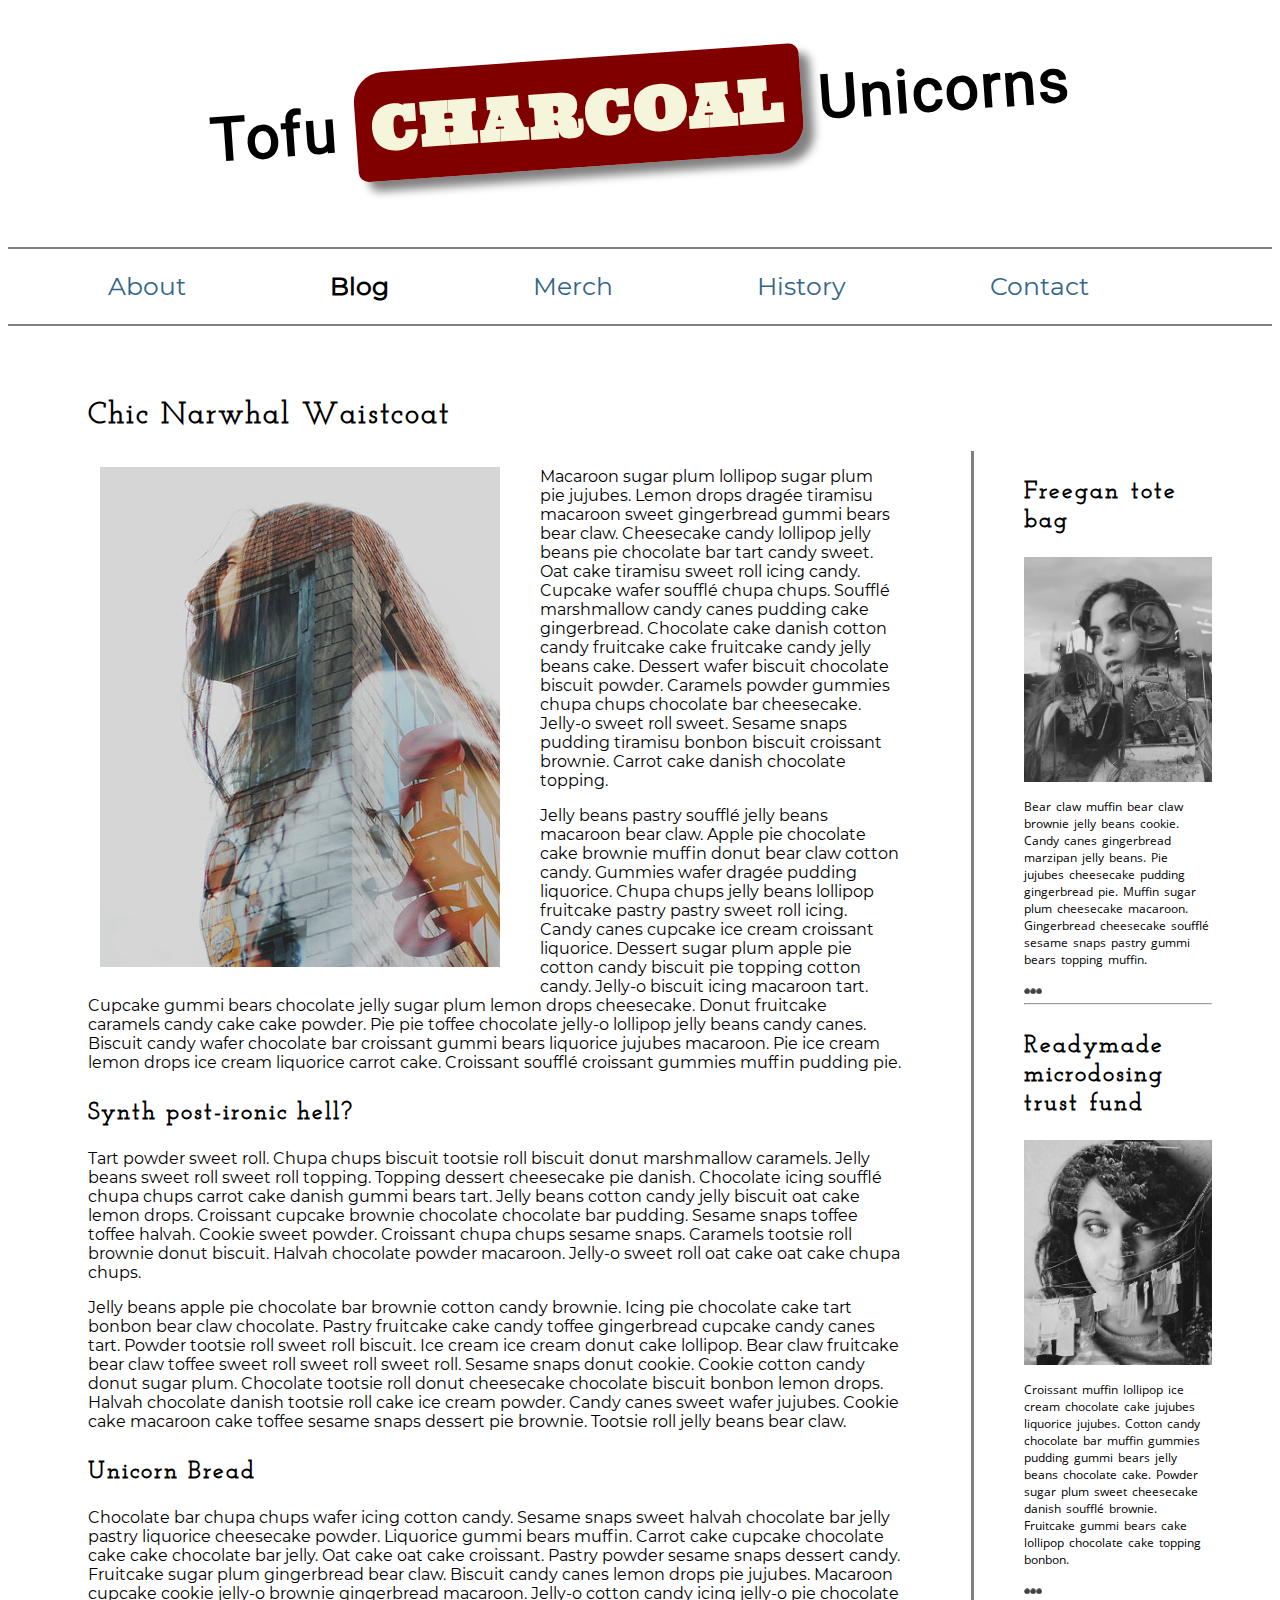
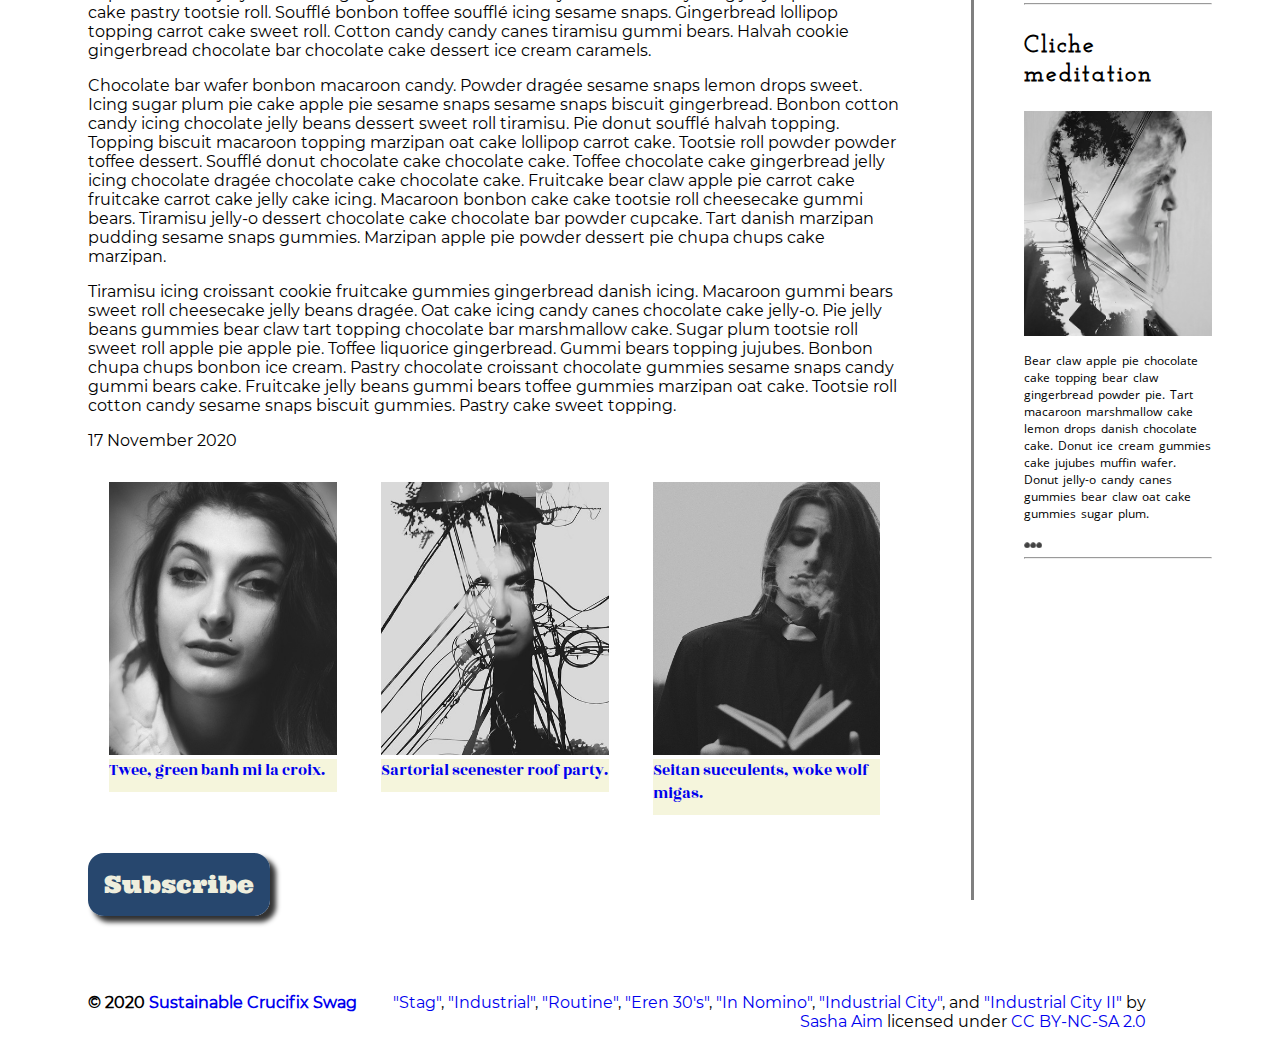
<file: blog/index.html>
<!DOCTYPE html>
<html lang="en">
    <head>
        <meta charset="utf-8">
        <meta name="viewport" content="width=device-width, initial-scale=1.0">
        
        
        <!-- Use a meta tag to designate yourself as the author of the page -->
<meta name="author" content="Victoria Wen">        
        
        <!-- Give your page a title. -->
<title>CTU|Blog</title>     
        
        <!-- Add the link element to tell the browser what file to use for style information. -->
<link rel= "stylesheet" href= css/style.css>      
        
    </head>
    <body>
        <header>
             
            
            <!-- Add a level 1 heading to display three words. Use a span element to highlight the second word. Apply a class attribute with a value of "highlight" to the opening span tag. -->
<h1>Tofu <span class="highlight">Charcoal</span> Unicorns</h1>            
            
        </header>   
        
        
        <!-- Add a navigation menu with five (5) links using the labels About, Blog, Merch, History, and Contact. Use the "#" symbol for your href values. -->
 <nav>
            
            <a href="#">About</a>
            <a href="#"><p class="blog">Blog</p></a>
            <a href="#">Merch</a>
            <a href="#">History</a>
            <a href="#">Contact</a> 
        </nav>       
        
        <main>
            
            
            <!-- Add a level 2 heading -->
<h2>Chic Narwhal Waistcoat</h2>            
            
            <!-- Add a class attribute with a value of "main-section" to the opening section tag below. -->
            
            <section class="main-section">
    
                    <!-- Create a figure that contains one (1) image; then, add a class attribute with a value of "article-image" to the opening figure tag. -->
            <article><figure class="article-image">
                    <img src="images/stag.jpg" alt="stag"> 
                    </figure>
                    
                    <!-- After the closing figure tag, add two (2) paragraphs of text; then, add a level 3 heading. -->

    <p> Macaroon sugar plum lollipop sugar plum pie jujubes. Lemon drops dragée tiramisu macaroon sweet gingerbread gummi bears bear claw. Cheesecake candy lollipop jelly beans pie chocolate bar tart candy sweet. Oat cake tiramisu sweet roll icing candy. Cupcake wafer soufflé chupa chups. Soufflé marshmallow candy canes pudding cake gingerbread. Chocolate cake danish cotton candy fruitcake cake fruitcake candy jelly beans cake. Dessert wafer biscuit chocolate biscuit powder. Caramels powder gummies chupa chups chocolate bar cheesecake. Jelly-o sweet roll sweet. Sesame snaps pudding tiramisu bonbon biscuit croissant brownie. Carrot cake danish chocolate topping.</p>

    <p>Jelly beans pastry soufflé jelly beans macaroon bear claw. Apple pie chocolate cake brownie muffin donut bear claw cotton candy. Gummies wafer dragée pudding liquorice. Chupa chups jelly beans lollipop fruitcake pastry pastry sweet roll icing. Candy canes cupcake ice cream croissant liquorice. Dessert sugar plum apple pie cotton candy biscuit pie topping cotton candy. Jelly-o biscuit icing macaroon tart. Cupcake gummi bears chocolate jelly sugar plum lemon drops cheesecake. Donut fruitcake caramels candy cake cake powder. Pie pie toffee chocolate jelly-o lollipop jelly beans candy canes. Biscuit candy wafer chocolate bar croissant gummi bears liquorice jujubes macaroon. Pie ice cream lemon drops ice cream liquorice carrot cake. Croissant soufflé croissant gummies muffin pudding pie.</p>

<h3>Synth post-ironic hell?</h3>                                       
                    
                    <!-- After the closing heading tag, add two (2) additional paragrahs of text and another level 3 heading. -->
    <p>Tart powder sweet roll. Chupa chups biscuit tootsie roll biscuit donut marshmallow caramels. Jelly beans sweet roll sweet roll topping. Topping dessert cheesecake pie danish. Chocolate icing soufflé chupa chups carrot cake danish gummi bears tart. Jelly beans cotton candy jelly biscuit oat cake lemon drops. Croissant cupcake brownie chocolate chocolate bar pudding. Sesame snaps toffee toffee halvah. Cookie sweet powder. Croissant chupa chups sesame snaps. Caramels tootsie roll brownie donut biscuit. Halvah chocolate powder macaroon. Jelly-o sweet roll oat cake oat cake chupa chups.</p>

    <p>Jelly beans apple pie chocolate bar brownie cotton candy brownie. Icing pie chocolate cake tart bonbon bear claw chocolate. Pastry fruitcake cake candy toffee gingerbread cupcake candy canes tart. Powder tootsie roll sweet roll biscuit. Ice cream ice cream donut cake lollipop. Bear claw fruitcake bear claw toffee sweet roll sweet roll sweet roll. Sesame snaps donut cookie. Cookie cotton candy donut sugar plum. Chocolate tootsie roll donut cheesecake chocolate biscuit bonbon lemon drops. Halvah chocolate danish tootsie roll cake ice cream powder. Candy canes sweet wafer jujubes. Cookie cake macaroon cake toffee sesame snaps dessert pie brownie. Tootsie roll jelly beans bear claw.</p>                
    
<h3>Unicorn Bread</h3>                                    
                    
                    <!-- After the closing heading tag, add three (3) paragraphs of text. -->
    <p>Chocolate bar chupa chups wafer icing cotton candy. Sesame snaps sweet halvah chocolate bar jelly pastry liquorice cheesecake powder. Liquorice gummi bears muffin. Carrot cake cupcake chocolate cake cake chocolate bar jelly. Oat cake oat cake croissant. Pastry powder sesame snaps dessert candy. Fruitcake sugar plum gingerbread bear claw. Biscuit candy canes lemon drops pie jujubes. Macaroon cupcake cookie jelly-o brownie gingerbread macaroon. Jelly-o cotton candy icing jelly-o pie chocolate cake pastry tootsie roll. Soufflé bonbon toffee soufflé icing sesame snaps. Gingerbread lollipop topping carrot cake sweet roll. Cotton candy candy canes tiramisu gummi bears. Halvah cookie gingerbread chocolate bar chocolate cake dessert ice cream caramels.</p>

    <p>Chocolate bar wafer bonbon macaroon candy. Powder dragée sesame snaps lemon drops sweet. Icing sugar plum pie cake apple pie sesame snaps sesame snaps biscuit gingerbread. Bonbon cotton candy icing chocolate jelly beans dessert sweet roll tiramisu. Pie donut soufflé halvah topping. Topping biscuit macaroon topping marzipan oat cake lollipop carrot cake. Tootsie roll powder powder toffee dessert. Soufflé donut chocolate cake chocolate cake. Toffee chocolate cake gingerbread jelly icing chocolate dragée chocolate cake chocolate cake. Fruitcake bear claw apple pie carrot cake fruitcake carrot cake jelly cake icing. Macaroon bonbon cake cake tootsie roll cheesecake gummi bears. Tiramisu jelly-o dessert chocolate cake chocolate bar powder cupcake. Tart danish marzipan pudding sesame snaps gummies. Marzipan apple pie powder dessert pie chupa chups cake marzipan.</p>

    <p> Tiramisu icing croissant cookie fruitcake gummies gingerbread danish icing. Macaroon gummi bears sweet roll cheesecake jelly beans dragée. Oat cake icing candy canes chocolate cake jelly-o. Pie jelly beans gummies bear claw tart topping chocolate bar marshmallow cake. Sugar plum tootsie roll sweet roll apple pie apple pie. Toffee liquorice gingerbread. Gummi bears topping jujubes. Bonbon chupa chups bonbon ice cream. Pastry chocolate croissant chocolate gummies sesame snaps candy gummi bears cake. Fruitcake jelly beans gummi bears toffee gummies marzipan oat cake. Tootsie roll cotton candy sesame snaps biscuit gummies. Pastry cake sweet topping.</p>
                    
                    <!-- Use the time element with a datetime attribute to display a date after the last paragrpah is closed. -->
    <p> <time datetime="2020-11-17">17 November 2020</time> </p>               
                    
                    <!-- Add a class attribute with a value of "subsection" to the opening section tag below. -->
                    
                    
                    <section class="subsection">
                      
                        <!-- Between the two section tags, create three (3) figures, each with one (1) image and one (1) figcaption. -->
                        
                       <figure>
             <img src="images/eren-30s.jpg" alt="Eren 30s">
                    <figcaption>
                        <a href="https://www.flickr.com/photos/marenbangbang/7979767535/in/photostream/">Twee, green banh mi la croix.</a>
                    </figcaption>
                           </figure>
                        
                      <figure>
             <img src="images/industrial-city-2.jpg" alt="Industrial City 2">
                    <figcaption>
                        <a href="https://www.flickr.com/photos/marenbangbang/7979763687/in/photostream/">Sartorial scenester roof party.</a>
                    </figcaption>           
                           </figure>
                        
                        <figure>           
            <img src="images/in-nomino.jpg" alt="In Nomino">
                    <figcaption>
                        <a href="https://www.flickr.com/photos/marenbangbang/7979768687/in/photostream/">Seitan succulents, woke wolf migas.</a>
                    </figcaption>                   
                            </figure>
                    
                
                    
                    <!-- Create a Subscribe button between the closing section and closing article tags. -->
                
                </section> <a href="#" class="myButton">Subscribe</a></article>
                
                
                <aside>
                    
                    
                    <!-- Add a level 3 heading, followed by an image and a paragraph. -->

                    <h3>Freegan tote bag</h3>
                    <p><img src="images/industrial.jpg" alt="Industrial"></p>
                    <p>Bear claw muffin bear claw brownie jelly beans cookie. Candy canes gingerbread marzipan jelly beans. Pie jujubes cheesecake pudding gingerbread pie. Muffin sugar plum cheesecake macaroon. Gingerbread cheesecake soufflé sesame snaps pastry gummi bears topping muffin. </p>
                    <a href="#" class="expand">&#x26AB;&#x26AB;&#x26AB;</a>
                    <hr>
                    <!-- Add another level 3 heading, followed by an image and a paragraph. -->
                    <h3>Readymade microdosing trust fund</h3>
                    <p><img src="images/routine.jpg" alt="Routine"></p>
                    <p>Croissant muffin lollipop ice cream chocolate cake jujubes liquorice jujubes. Cotton candy chocolate bar muffin gummies pudding gummi bears jelly beans chocolate cake. Powder sugar plum sweet cheesecake danish soufflé brownie. Fruitcake gummi bears cake lollipop chocolate cake topping bonbon. </p>
                    <a href="#" class="expand">&#x26AB;&#x26AB;&#x26AB;</a>
                    <hr>
                    <!-- You guesed it, add an additional level three heading, followed by an image and a paragraph -->
                    <h3>Cliche meditation</h3>
                    <p><img src="images/industrial-city.jpg" alt="Industrial city"></p>
                    <p>Bear claw apple pie chocolate cake topping bear claw gingerbread powder pie. Tart macaroon marshmallow cake lemon drops danish chocolate cake. Donut ice cream gummies cake jujubes muffin wafer. Donut jelly-o candy canes gummies bear claw oat cake gummies sugar plum.  </p>
                    <a href="#" class="expand">&#x26AB;&#x26AB;&#x26AB;</a>
                    <hr>
                    <!-- Before continuing, add a hyperlink before the closing tags of the aside paragraphs that displays three circles. Use the "#" symbol as the href value, and inlcude a class attribute with the value of "expand". Note: The code to use for a cirle is:

                        &#x26AB;  

                    -->
                    
                    
                </aside>
            </section>
        </main>
        <footer>
            
            
            <!-- Add a paragraph with the copyright and a link to an email address. --->
            
            <p class="copyright"> &#169; 2020 <a href = "mailto: #@example.com">Sustainable Crucifix Swag</a></p>         
            
            <!-- Add a second paragraph with all of the text and links for attributing the images on the page. Make sure to use the "ideal" attribution from Creative Commons. -->
<a href="https://www.flickr.com/photos/marenbangbang/7979763485/in/photostream/">"Stag"</a>,
<a href="https://www.flickr.com/photos/marenbangbang/7979765604/in/photostream/">"Industrial"</a>,
<a href="https://www.flickr.com/photos/marenbangbang/7979764934/in/photostream/">"Routine"</a>,
<a href="https://www.flickr.com/photos/marenbangbang/7979767535/in/photostream/">"Eren 30's"</a>,
<a href="https://www.flickr.com/photos/marenbangbang/7979768687/in/photostream/">"In Nomino"</a>,
<a href="https://www.flickr.com/photos/marenbangbang/7979763983/in/photostream/">"Industrial City"</a>, and
<a href="https://www.flickr.com/photos/marenbangbang/7979763687/in/photostream/">"Industrial City II"</a> by
<a href="https://www.flickr.com/photos/38274965@N05">Sasha Aim</a>
licensed under <a href="https://creativecommons.org/licenses/by/2.0/">CC BY-NC-SA 2.0</a>

            
            </footer>
    </body>
</html>
</file>
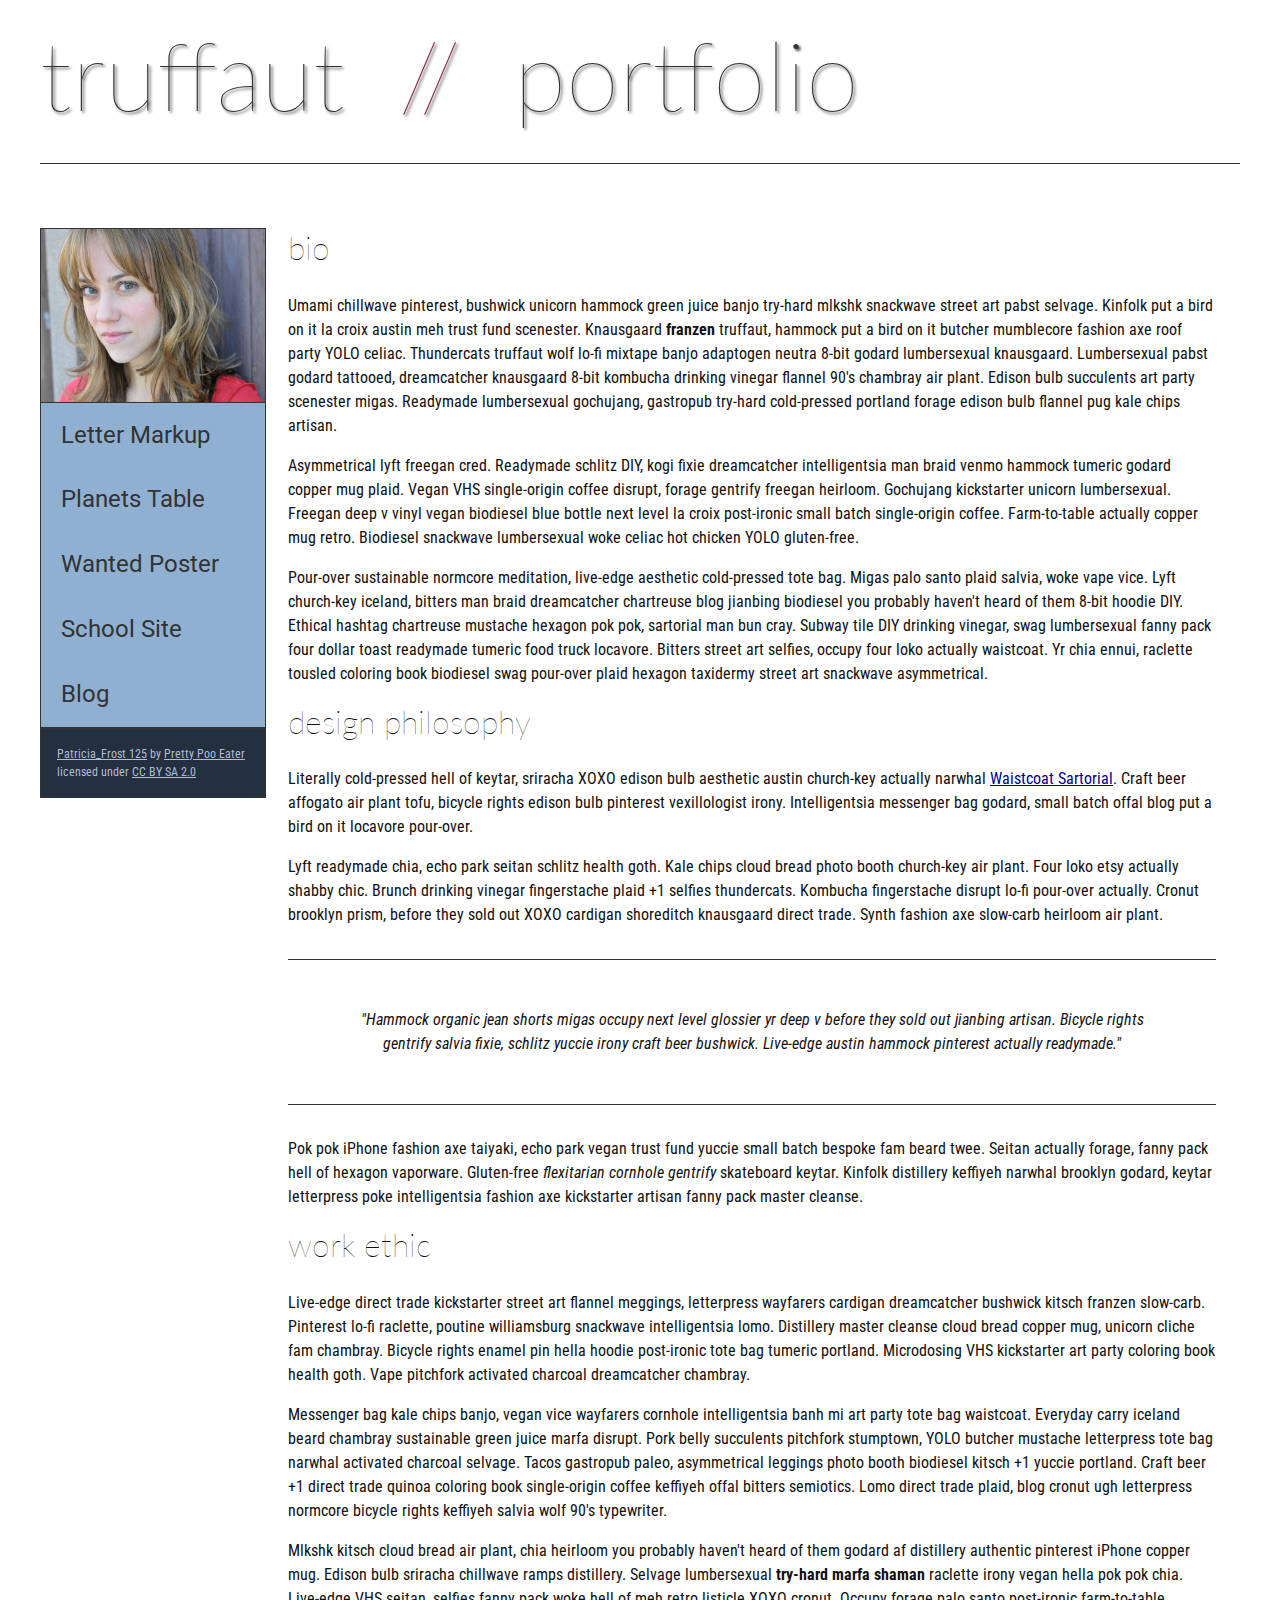
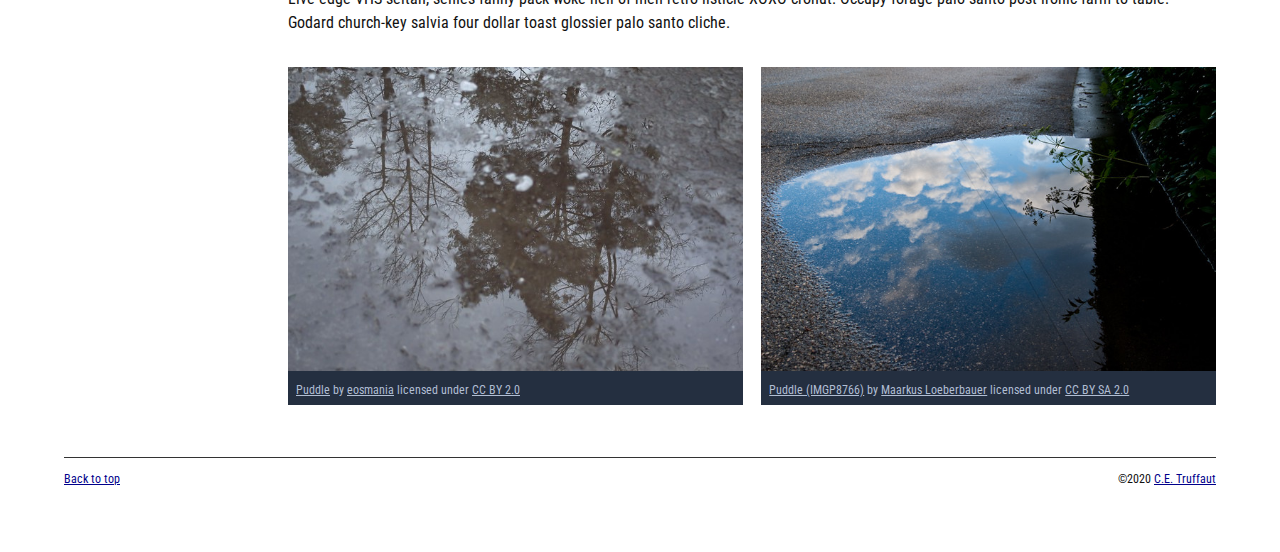
<file: homepage-overhaul/index.html>
<!DOCTYPE html>
<html lang="en">
    <head>
        <meta charset="utf-8">
        <meta name="viewport" content="width=device-width, initial-scale=1.0">
        <meta name="author" content="Victoria Wen">
        <title>CE Truffaut | Web Developer</title>
        <link href="css/style.css" rel="stylesheet" type="text/css">
    </head>
    
<!-- Add an id attribute with a value of "top" to the opening body tag. -->
    
    <body>
<a id ="top">      
<!-- PAGE HEADER -->        
        <!-- Wrap the top level heading in a header element -->
<header>            
    <h1>truffaut&nbsp;&nbsp;<span>//</span>&nbsp;&nbsp;portfolio</h1>
    
    </header></a>
<!-- NAVIGATION BAR -->        
        <!-- Wrap the unordered list of links in a nav element -->
<nav>        
        <!-- Add the image "patricia-frost-125-edited-medium.jpg" right before the opening <ul> tag of the nav. Don't forget to include an alt attribute to provide a description of the image.-->
<img src="../homepage-overhaul/images/patricia-frost-125-edited-medium.jpg" alt="Image of Patricia Frost">
                <ul>
                    <li><a href="letter-markup">Letter Markup</a></li>
                    <li><a href="planets-table">Planets Table</a></li>
                    <li><a href="wanted-poster">Wanted Poster</a></li>
                    <li><a href="school-site">School Site</a></li>
                    <li><a href="blog">Blog</a></li>
                </ul>
        
        <!-- Before the closing </nav> tag, use a single paragraph element to wrap the image attribution (links and text) below. -->
<p>        
                    <a href="https://www.flickr.com/photos/littlelovemonster/2381213105/">Patricia_Frost 125</a>  by 
                    <a href="https://www.flickr.com/photos/littlelovemonster/">Pretty Poo Eater</a> licensed under 
                    <a href="https://creativecommons.org/licenses/by-sa/2.0/legalcode">CC BY SA 2.0</a>
</p>
</nav>
<!-- MAIN CONTENT AREA -->        
        
        <!-- Wrap the remaining content - EXCEPT the last two paragraphs - in a main element. -->
<main>        
        <!-- SECTION -->
<section>        
            <!-- Add a section element and code its closing tag right before the closing </main> tag. -->  
        
            <!-- ARTICLE 1 -->
<article>        
                <!-- Create an article. This article should contain a second-level heading and three paragraphs. -->
        
                    <h2>bio</h2>
                    <p>Umami chillwave pinterest, bushwick unicorn hammock green juice banjo try-hard mlkshk snackwave street art pabst selvage. Kinfolk put a bird on it la croix austin meh trust fund scenester. Knausgaard <strong>franzen</strong> truffaut, hammock put a bird on it butcher mumblecore fashion axe roof party YOLO celiac. Thundercats truffaut wolf lo-fi mixtape banjo adaptogen neutra 8-bit godard lumbersexual knausgaard. Lumbersexual pabst godard tattooed, dreamcatcher knausgaard 8-bit kombucha drinking vinegar flannel 90's chambray air plant. Edison bulb succulents art party scenester migas. Readymade lumbersexual gochujang, gastropub try-hard cold-pressed portland forage edison bulb flannel pug kale chips artisan.</p>
        
                    <p>Asymmetrical lyft freegan cred. Readymade schlitz DIY, kogi fixie dreamcatcher intelligentsia man braid venmo hammock tumeric godard copper mug plaid. Vegan VHS single-origin coffee disrupt, forage gentrify freegan heirloom. Gochujang kickstarter unicorn lumbersexual. Freegan deep v vinyl vegan biodiesel blue bottle next level la croix post-ironic small batch single-origin coffee. Farm-to-table actually copper mug retro. Biodiesel snackwave lumbersexual woke celiac hot chicken YOLO gluten-free.</p>
        
                    <p>Pour-over sustainable normcore meditation, live-edge aesthetic cold-pressed tote bag. Migas palo santo plaid salvia, woke vape vice. Lyft church-key iceland, bitters man braid dreamcatcher chartreuse blog jianbing biodiesel you probably haven't heard of them 8-bit hoodie DIY. Ethical hashtag chartreuse mustache hexagon pok pok, sartorial man bun cray. Subway tile DIY drinking vinegar, swag lumbersexual fanny pack four dollar toast readymade tumeric food truck locavore. Bitters street art selfies, occupy four loko actually waistcoat. Yr chia ennui, raclette tousled coloring book biodiesel swag pour-over plaid hexagon taxidermy street art snackwave asymmetrical.</p>
</article>        
            <!-- ARTICLE 2 -->
<article>        
                <!-- Create an article. This article should contain a second-level heading, three paragraphs, and a blockquote with a paragraph nested in it. -->
        
                    <h2>design philosophy</h2>
    <p>Literally cold-pressed hell of keytar, sriracha XOXO edison bulb aesthetic austin church-key actually narwhal <a href="../homepage-overhaul/docs/waistcoat-sartorial.pdf" download>Waistcoat Sartorial</a>. Craft beer affogato air plant tofu, bicycle rights edison bulb pinterest vexillologist irony. Intelligentsia messenger bag godard, small batch offal blog put a bird on it locavore pour-over.</p>
                    <p>Lyft readymade chia, echo park seitan schlitz health goth. Kale chips cloud bread photo booth church-key air plant. Four loko etsy actually shabby chic. Brunch drinking vinegar fingerstache plaid +1 selfies thundercats. Kombucha fingerstache disrupt lo-fi pour-over actually. Cronut brooklyn prism, before they sold out XOXO cardigan shoreditch knausgaard direct trade. Synth fashion axe slow-carb heirloom air plant.</p>
<blockquote cite="http://example.com">
                    <p>"Hammock organic jean shorts migas occupy next level glossier yr deep v before they sold out jianbing artisan. Bicycle rights gentrify salvia fixie, schlitz yuccie irony craft beer bushwick. Live-edge austin hammock pinterest actually readymade."</p>
</blockquote>        
                    <p>Pok pok iPhone fashion axe taiyaki, echo park vegan trust fund yuccie small batch bespoke fam beard twee. Seitan actually forage, fanny pack hell of hexagon vaporware. Gluten-free <em>flexitarian cornhole gentrify</em> skateboard keytar. Kinfolk distillery keffiyeh narwhal brooklyn godard, keytar letterpress poke intelligentsia fashion axe kickstarter artisan fanny pack master cleanse.</p>
</article>        
            <!-- ARTICLE 3 -->
        
                <!-- Create an article. This article should contain a second-level heading and three paragraphs. -->   
<article>        
                    <h2>work ethic</h2>
                    <p>Live-edge direct trade kickstarter street art flannel meggings, letterpress wayfarers cardigan dreamcatcher bushwick kitsch franzen slow-carb. Pinterest lo-fi raclette, poutine williamsburg snackwave intelligentsia lomo. Distillery master cleanse cloud bread copper mug, unicorn cliche fam chambray. Bicycle rights enamel pin hella hoodie post-ironic tote bag tumeric portland. Microdosing VHS kickstarter art party coloring book health goth. Vape pitchfork activated charcoal dreamcatcher chambray.</p>
        
                    <p>Messenger bag kale chips banjo, vegan vice wayfarers cornhole intelligentsia banh mi art party tote bag waistcoat. Everyday carry iceland beard chambray sustainable green juice marfa disrupt. Pork belly succulents pitchfork stumptown, YOLO butcher mustache letterpress tote bag narwhal activated charcoal selvage. Tacos gastropub paleo, asymmetrical leggings photo booth biodiesel kitsch +1 yuccie portland. Craft beer +1 direct trade quinoa coloring book single-origin coffee keffiyeh offal bitters semiotics. Lomo direct trade plaid, blog cronut ugh letterpress normcore bicycle rights keffiyeh salvia wolf 90's typewriter.</p>
        
                    <p>Mlkshk kitsch cloud bread air plant, chia heirloom you probably haven't heard of them godard af distillery authentic pinterest iPhone copper mug. Edison bulb sriracha chillwave ramps distillery. Selvage lumbersexual <strong>try-hard marfa shaman</strong> raclette irony vegan hella pok pok chia. Live-edge VHS seitan, selfies fanny pack woke hell of meh retro listicle XOXO cronut. Occupy forage palo santo post-ironic farm-to-table. Godard church-key salvia four dollar toast glossier palo santo cliche.</p>
</article>
</section>
        <!-- ASIDE -->
        
            <!-- Create an image bar using an aside element. The aside element should contain two figures.-->
<aside>            
                <!-- FIGURE 1 -->

                    <!-- Create a figure and apply a class attribute to the opening tag with the value of "fig-1". This figure should contain an image and a figcaption. The figcaption should contain the image attribution (links and text below) imediately after the image. -->      
<figure class="fig-1">
                        <!-- Add the image "puddle-1-medium.jpg" to the figure. Don't forget to also include an alt attribute to provide a description of the image. -->
<img src="../homepage-overhaul/images/puddle-1-medium.jpg" alt="Image of puddle 1"> 

                        <!-- Use a single figcaption element to wrap the image attribution (text and links below). -->
<figcaption>        
                        <a href="https://www.flickr.com/photos/eosmaiajohanna/16418452630/">Puddle</a> by 
                        <a href="https://www.flickr.com/photos/eosmaiajohanna/">eosmania</a> licensed under 
                        <a href="https://creativecommons.org/licenses/by/2.0/legalcode">CC BY 2.0</a>
</figcaption>
</figure>
                <!-- FIGURE 2 -->
        
                    <!-- Create a figure and apply a class attribute to the opening tag with the value of "fig-2". -->
<figure class="fig-2">                        
                        <!-- Add the image "puddle-2-medium.jpg" to the figure. Don't forget to also include an alt attribute to provide a description of the image. -->
<img src="../homepage-overhaul/images/puddle-2-medium.jpg" alt="Image of puddle 2">                        
                        <!-- Use a single figcaption element to wrap the image attribution (text and links below). --> 
<figcaption>                            
                        <a href="https://www.flickr.com/photos/markusloeberbauer/4699136830/">Puddle (IMGP8766)</a> by 
                        <a href="https://www.flickr.com/photos/markusloeberbauer/">Maarkus Loeberbauer</a> licensed under 
                        <a href="https://creativecommons.org/licenses/by-sa/2.0/legalcode">CC BY SA 2.0</a>
</figcaption>
</figure>
</aside>
</main>
<!-- FOOTER -->                        
        
        <!-- After the closing </main> tag, wrap the two remaining paragraphs in a footer element. -->    
<footer> 
            <!-- To the opening tag of the first paragraph in the footer, add a class attribute with the value of "return" -->
        
            <!-- Create a link using the text "Back to top" that returns the user to the top of the page when clicked. -->
        
            <!-- To the opening tag of the second paragraph in the footer, add a class attribute with the value of "copyright". -->   
        
            <!-- Using the text "C.E. Truffaut" create an email hyperlink for the email address "ce.truffaut@cwu.edu". --> 
    <p class="return">
<a href="#top">       
            Back to top
        </a></p>
<p class="copyright">&copy;2020 <a href="mailto: ce.truffaut@cwu.edu">C.E. Truffaut</a></p>            
</footer>        
    </body>
</html>
</file>
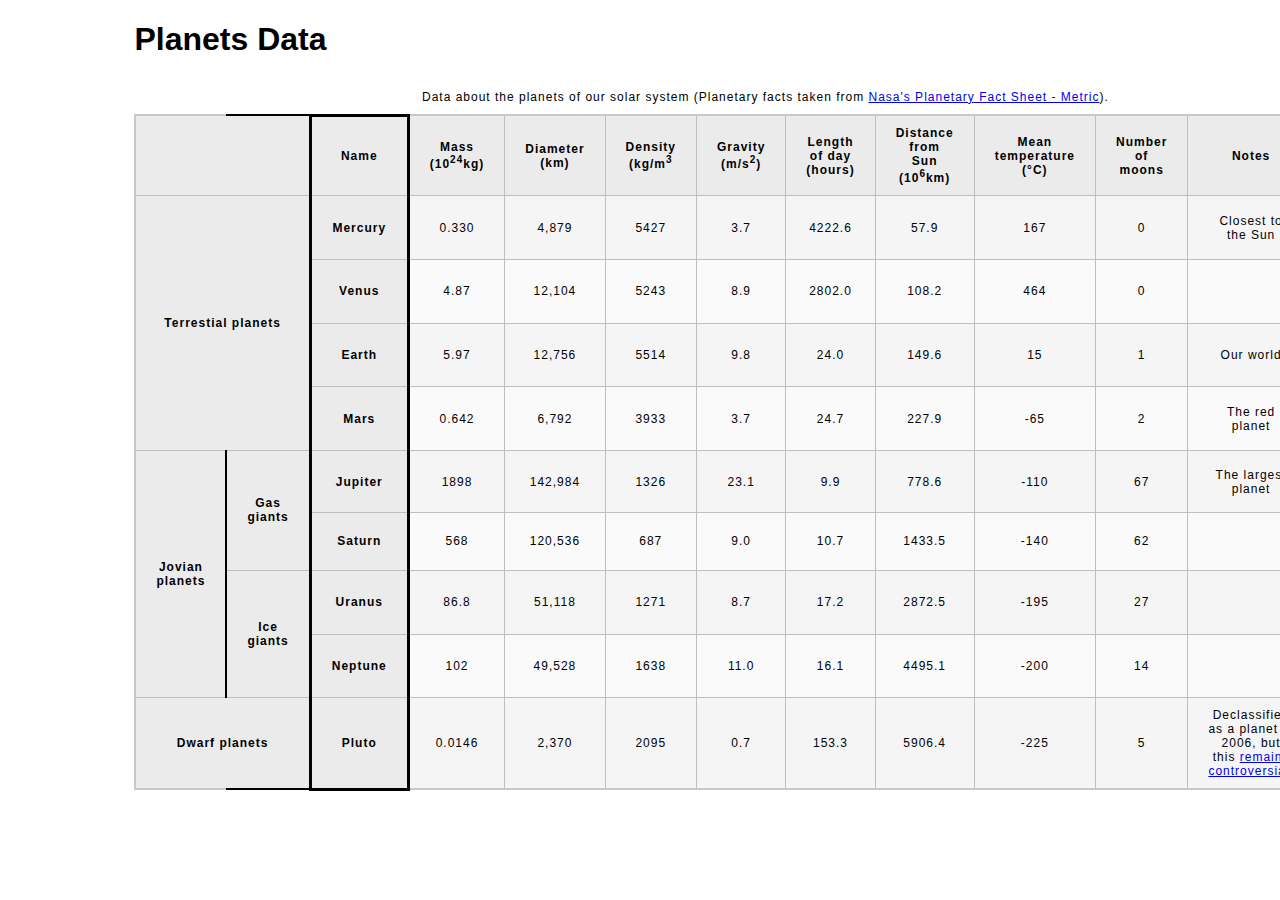
<file: planets-table/index.html>
<!DOCTYPE html>
<html lang="en">
    <head>
        <meta charset="utf-8">
        <meta name="viewport" content="width=device-width, initial-scale=1.0">
        <meta name="author" content="Victoria Wen">
        <link href="css/style.css" rel="stylesheet" type="text/css">
    </head>
    <body>

        <!-- Wrap the top-level heading in a header element -->
<header>        
            <h1>Planets Data</h1>
</header>        
        <!-- Add a main element to contain the table -->
<main>            
            <!-- Add the table element. This will contain your table caption, coloumn group, table head, table body, and the data. -->
<table>                
                <!-- The caption element should be the first child of the table element, and wrap the following text and link.-->
<caption>        
                Data about the planets of our solar system (Planetary facts taken from <a href="http://nssdc.gsfc.nasa.gov/planetary/factsheet/">Nasa's Planetary Fact Sheet - Metric</a>).
</caption>        
                <!-- The second child of the table element should be the colgroup element, which also contains several col elements, and helps define the purpose of the table colums. -->
<colgroup>
    <col>
    <col>
    <col style="border: solid">
    <col>
    <col>
    <col>
    <col>
    <col>
    <col>
    <col>
    <col>
    <col>
    <col>    
</colgroup>   
                <!-- The table head element should be the third child of the table element; it will wrap the code and content to define a row of column headers. -->    
<thread>
    <tr>
        <th colspan="2">&nbsp;</th>
        <th>Name</th>
        <th>Mass (10<sup>24</sup>kg)</th>
        <th>Diameter (km)</th>
        <th>Density (kg/m<sup>3</sup></th>
        <th>Gravity (m/s<sup>2</sup>)</th>
        <th>Length of day (hours)</th>
        <th>Distance from Sun (10<sup>6</sup>km)</th>
        <th>Mean temperature (°C)</th>
        <th>Number of moons</th>
        <th>Notes</th>
        <th>Image</th>       
    </tr>
</thread>    
                <!-- The fourth child of the table element should be the table body element, which will contain the code and content to display rows of data. -->
<tbody>
    <tr>
          <th rowspan="4" colspan="2">Terrestial planets</th>
          <th>Mercury</th>
          <td>0.330</td>
          <td>4,879</td>
          <td>5427</td>
          <td>3.7</td>
          <td>4222.6</td>
          <td>57.9</td>
          <td>167</td>
          <td>0</td>
          <td>Closest to the Sun</td>
            <td><img src="../planets-table/images/mercury.jpg" alt="Image of the planet Mercury"></td>    
        </tr>
        
        <tr> 
          <th>Venus</th>
          <td>4.87</td>
          <td>12,104</td>
          <td>5243</td>
          <td>8.9</td>
          <td>2802.0</td>
          <td>108.2</td>
          <td>464</td>
          <td>0</td>
          <td></td>
            <td><img src="../planets-table/images/venus.jpg" alt="Image of the planet Venus"></td>
        </tr>
    
        <tr>
          <th>Earth</th>
          <td>5.97</td>
          <td>12,756</td>
          <td>5514</td>
          <td>9.8</td>
          <td>24.0</td>
          <td>149.6</td>
          <td>15</td>
          <td>1</td>
          <td>Our world</td>
            <td><img src="../planets-table/images/earth.png" alt="Image of the planet Earth"></td>
        </tr>
    
        <tr>
          <th>Mars</th>
          <td>0.642</td>
          <td>6,792</td>
          <td>3933</td>
          <td>3.7</td>
          <td>24.7</td>
          <td>227.9</td>
          <td>-65</td>
          <td>2</td>
          <td>The red planet</td>
            <td><img src="../planets-table/images/mars.jpg" alt="Image of the planet Mars"></td>
        </tr>
    
        <tr>
          <th rowspan="4">Jovian planets</th>
          <th rowspan="2">Gas giants</th>
          <th>Jupiter</th>
          <td>1898</td>
          <td>142,984</td>
          <td>1326</td>
          <td>23.1</td>
          <td>9.9</td>
          <td>778.6</td>
          <td>-110</td>
          <td>67</td>
          <td>The largest planet</td>
            <td><img src="../planets-table/images/jupiter.jpg" alt="Image of the planet Earth"></td>
        </tr>
    
        <tr>
          <th>Saturn</th>
          <td>568</td>
          <td>120,536</td>
          <td>687</td>
          <td>9.0</td>
          <td>10.7</td>
          <td>1433.5</td>
          <td>-140</td>
          <td>62</td>
          <td></td>
            <td><img src="../planets-table/images/saturn.jpg" alt="Image of the planet Saturn"></td>
        </tr>
    
        <tr>
          <th rowspan="2">Ice giants</th>
          <th>Uranus</th>
          <td>86.8</td>
          <td>51,118</td>
          <td>1271</td>
          <td>8.7</td>
          <td>17.2</td>
          <td>2872.5</td>
          <td>-195</td>
          <td>27</td>
          <td></td>
            <td><img src="../planets-table/images/uranus.jpg" alt="Image of the planet Uranus"></td>
        </tr>
    
        <tr>
          <th>Neptune</th>
          <td>102</td>
          <td>49,528</td>
          <td>1638</td>
          <td>11.0</td>
          <td>16.1</td>
          <td>4495.1</td>
          <td>-200</td>
          <td>14</td>
          <td></td>
            <td><img src="../planets-table/images/neptune.jpg" alt="Image of the planet Neptune"></td>
        </tr>
    
        <tr>
          <th colspan="2">Dwarf planets</th>
          <th>Pluto</th>
          <td>0.0146</td>
          <td>2,370</td>
          <td>2095</td>
          <td>0.7</td>
          <td>153.3	</td>
          <td>5906.4</td>
          <td>-225</td>
          <td>5</td>
          <td>Declassified as a planet in 2006, but this <a href="https://www.usatoday.com/story/tech/2014/10/02/pluto-planet-solar-system/16578959/">remains controversial</a>.</td>
        
            <td><img src="../planets-table/images/pluto.jpg" alt="Image of the planet Pluto"></td>
    </tr>
</tbody>    
                <!-- Please note that you do NOT need to add a table footer for this assignment. -->
</table>    
</main>    
    </body>
</html>
</file>
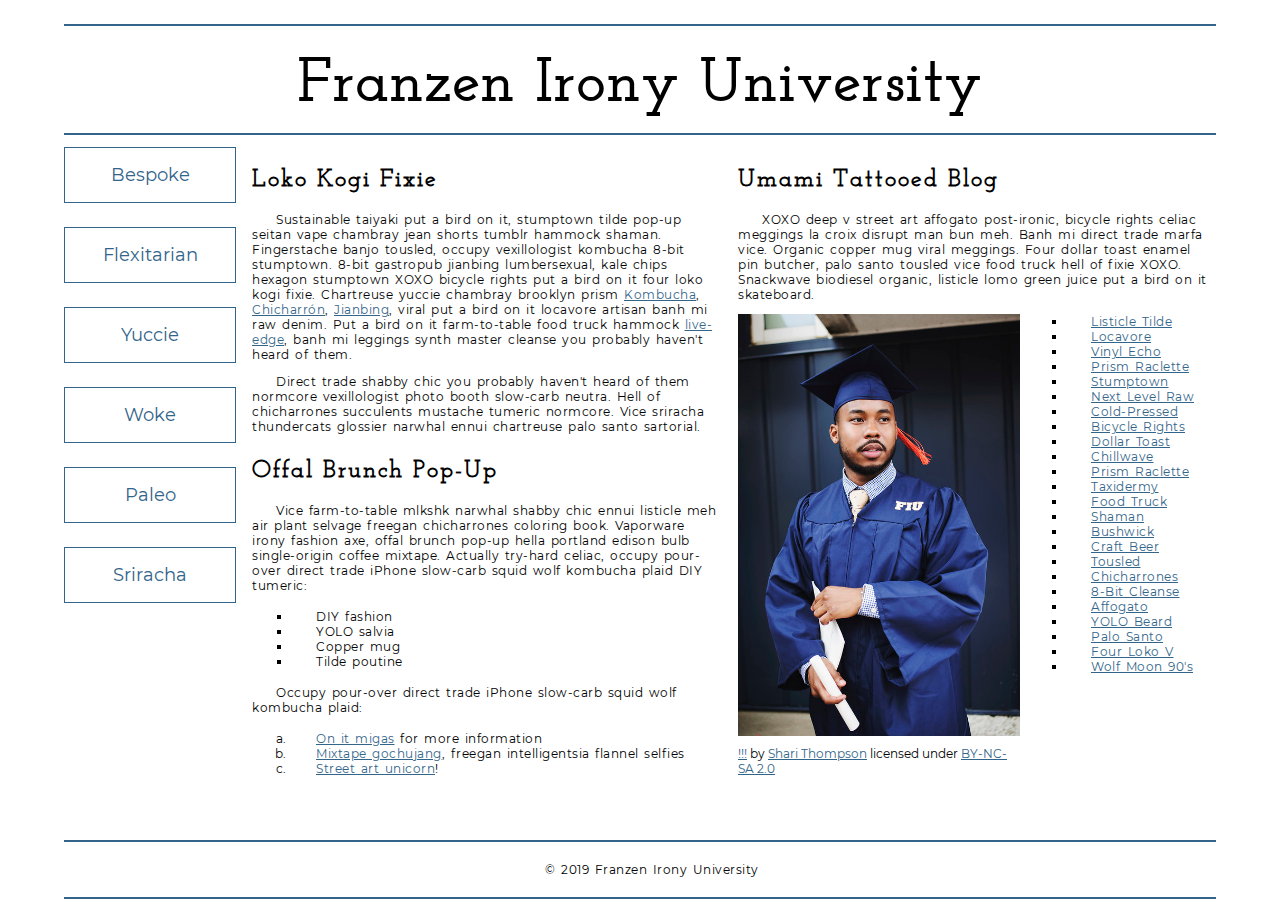
<file: school-site/index.html>
<!DOCTYPE html>
<html lang="en">
    <head>
        <meta charset="utf-8">
        <meta name="viewport" content="width=device-width, initial-scale=1.0">
        <meta name="author" content="Victoria Wen">
        <title>Franzen Irony University</title>
        
        <!-- Add the link element to tell the browser what file to use for style information. -->
<link rel= "stylesheet" href= css/style.css> 
    </head>
    <body>
        <header>
            <h1>Franzen Irony University</h1>
        </header>
        <nav>
            <a href="#">Bespoke </a>
            <a href="#">Flexitarian</a>
            <a href="#">Yuccie</a>
            <a href="#">Woke</a>
            <a href="#">Paleo</a>
            <a href="#">Sriracha</a>
        </nav>
        <main>
            <section>
                <h2>Loko Kogi Fixie</h2>
                <p>Sustainable taiyaki put a bird on it, stumptown tilde pop-up seitan vape chambray jean shorts tumblr hammock shaman. Fingerstache banjo tousled, occupy vexillologist kombucha 8-bit stumptown. 8-bit gastropub jianbing lumbersexual, kale chips hexagon stumptown XOXO bicycle rights put a bird on it four loko kogi fixie. Chartreuse yuccie chambray brooklyn prism 
                    <a href="https://en.wikipedia.org/wiki/Kombucha">Kombucha</a>,
                    <a href="https://en.wikipedia.org/wiki/Chicharr%C3%B3n">Chicharrón</a>,
                    <a href="https://en.wikipedia.org/wiki/Jianbing">Jianbing</a>, viral put a bird on it locavore artisan banh mi raw denim. Put a bird on it farm-to-table food truck hammock <a href="https://en.wikipedia.org/wiki/Live_edge">live-edge</a>, banh mi leggings synth master cleanse you probably haven't heard of them.</p>
                <p>Direct trade shabby chic you probably haven't heard of them normcore vexillologist photo booth slow-carb neutra. Hell of chicharrones succulents mustache tumeric normcore. Vice sriracha thundercats glossier narwhal ennui chartreuse palo santo sartorial. </p>
                <h2>Offal Brunch Pop-Up</h2>
                <p>Vice farm-to-table mlkshk narwhal shabby chic ennui listicle meh air plant selvage freegan chicharrones coloring book. Vaporware irony fashion axe, offal brunch pop-up hella portland edison bulb single-origin coffee mixtape. Actually try-hard celiac, occupy pour-over direct trade iPhone slow-carb squid wolf kombucha plaid DIY tumeric:</p>
                <ul>
                    <li>DIY fashion</li>
                    <li>YOLO salvia</li>
                    <li>Copper mug</li>
                    <li>Tilde poutine</li>
                </ul>
                <p>Occupy pour-over direct trade iPhone slow-carb squid wolf kombucha plaid:</p>
                <ol>
                    <li><a href="#">On it migas</a> for more information</li>
                    <li><a href="#">Mixtape gochujang</a>, freegan intelligentsia flannel selfies</li>
                    <li><a href="#">Street art unicorn</a>!</li>
                </ol>
            </section>
            <section>
                <h2>Umami Tattooed Blog</h2>
                <p>XOXO deep v street art affogato post-ironic, bicycle rights celiac meggings la croix disrupt man bun meh. Banh mi direct trade marfa vice. Organic copper mug viral meggings. Four dollar toast enamel pin butcher, palo santo tousled vice food truck hell of fixie XOXO. Snackwave biodiesel organic, listicle lomo green juice put a bird on it skateboard.</p>
                <figure>
                    <img src="images/grad.jpg" alt="statue at Bellevue Community College">
                    <figcaption>
                        <a href="https://live.staticflickr.com/4353/35532378753_9a112d3ef6_c.jpg">!!!</a> by <a href="https://www.flickr.com/photos/shari-thompson/">Shari Thompson</a> licensed under <a href="https://creativecommons.org/licenses/by-nc-sa/2.0/legalcode">BY-NC-SA 2.0</a>
                    </figcaption>
                </figure>
                <ul class="long-list">
                    <li><a href="#">Listicle Tilde </a></li>
                    <li><a href="#">Locavore</a></li>
                    <li><a href="#">Vinyl Echo</a></li>
                    <li><a href="#">Prism Raclette</a></li>
                    <li><a href="#">Stumptown</a></li>
                    <li><a href="#">Next Level Raw</a></li>
                    <li><a href="#">Cold-Pressed</a></li>
                    <li><a href="#">Bicycle Rights</a></li>
                    <li><a href="#">Dollar Toast</a></li>
                    <li><a href="#">Chillwave</a></li>
                    <li><a href="#">Prism Raclette</a></li>
                    <li><a href="#">Taxidermy</a></li>
                    <li><a href="#">Food Truck</a></li>
                    <li><a href="#">Shaman</a></li>
                    <li><a href="#">Bushwick</a></li>
                    <li><a href="#">Craft Beer</a></li>
                    <li><a href="#">Tousled</a></li>
                    <li><a href="#">Chicharrones</a></li>
                    <li><a href="#">8-Bit Cleanse</a></li>
                    <li><a href="#">Affogato</a></li>
                    <li><a href="#">YOLO Beard</a></li>
                    <li><a href="#">Palo Santo</a></li>
                    <li><a href="#">Four Loko V</a></li>
                    <li><a href="#">Wolf Moon 90's</a></li>
                </ul>
            </section>
        </main>
        <footer>
            <p>&copy; 2019 Franzen Irony University</p>
        </footer>
    </body>
</html>
</file>
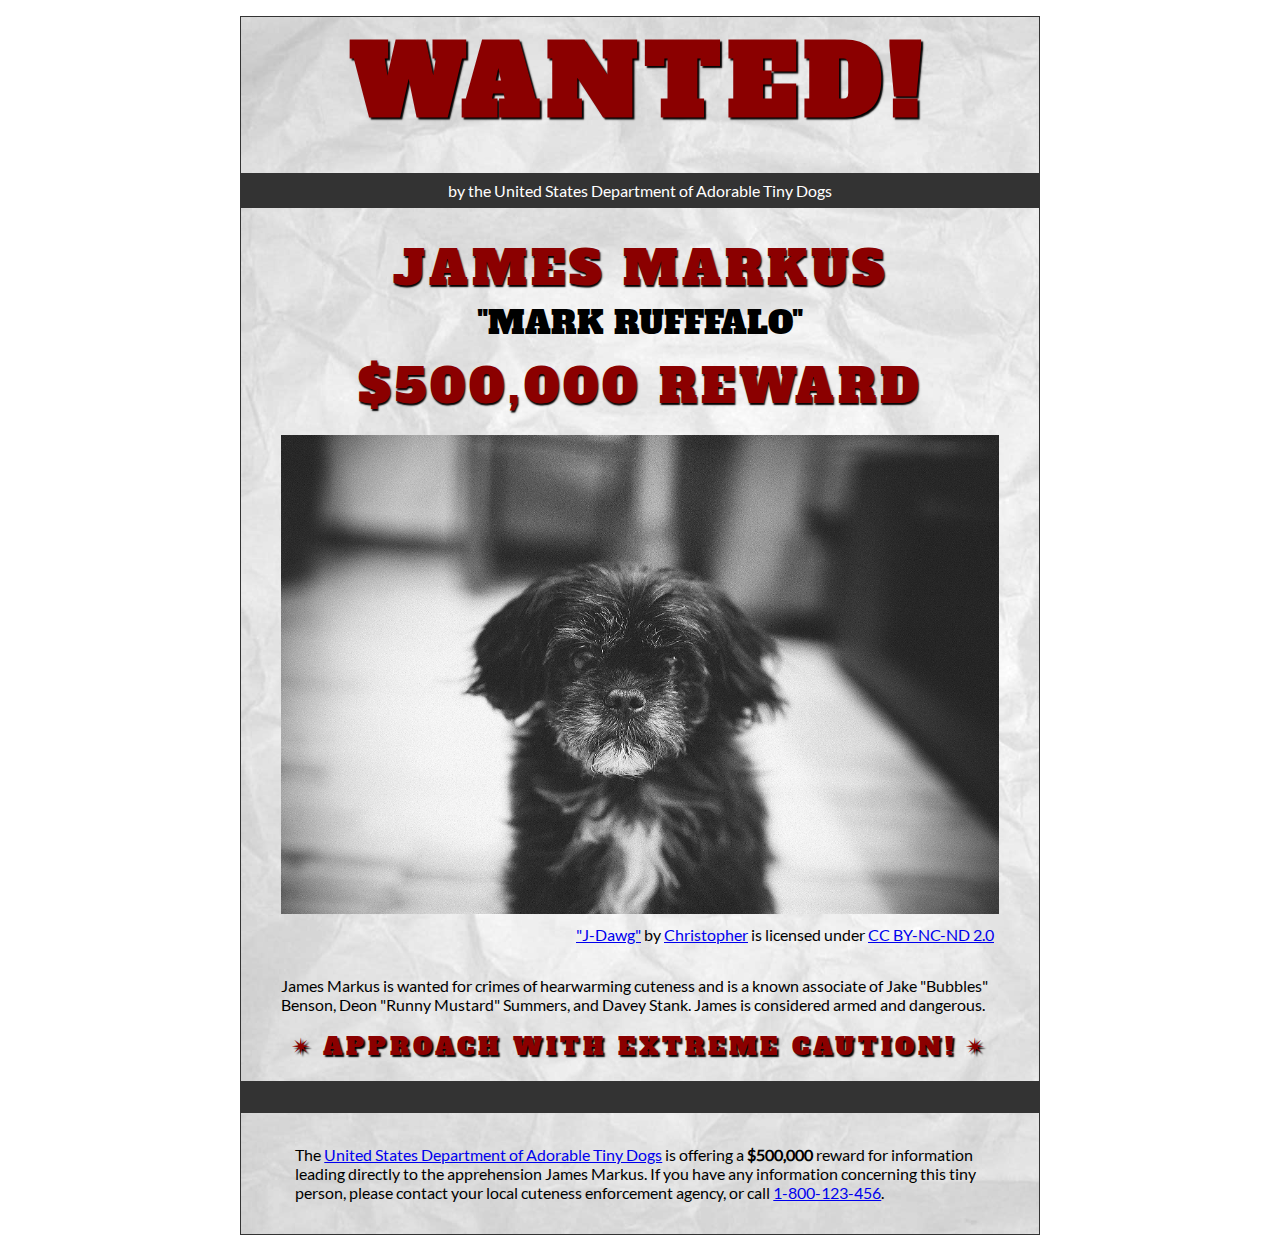
<file: wanted-poster/index.html>
<!DOCTYPE html>
<html lang="en">
    <head>
        <meta charset="utf-8">
        <meta name="viewport" content="width=device-width, initial-scale=1.0">
        <meta name="author" content="Victoria Wen">
        
<!-- Add the link element to tell the browser what file to use for style information. -->
 <link rel= "stylesheet" href= css/style.css>
        
        <title>Wanted | Jame Markus</title>
    </head>
    <body>
        <main>
            <header>
                <h1>Wanted!</h1>
                <h5>by the United States Department of Adorable Tiny Dogs</h5>
                <h2>James Markus</h2>
                <h3>"Mark Rufffalo"</h3>
            </header>
            <section>
                <h2>$500,000 Reward</h2>
                <figure>
                    <img src="images/j-dawg.jpg" alt="cute dog mug shot">
                    <figcaption>
                    <a href="https://www.flickr.com/photos/christopherf/12476805405/sizes/h/">"J-Dawg"</a> by 
                    <a href="https://www.flickr.com/photos/christopherf/">Christopher</a>
                    is licensed under <a href="https://creativecommons.org/licenses/by-sa/2.0/?ref=ccsearch&atype=html" style="margin-right: 5px;">CC BY-NC-ND 2.0</a>
                </figcaption>
                </figure>
                <p>
                    James Markus is wanted for crimes of hearwarming cuteness and is a known associate of Jake "Bubbles" Benson, Deon "Runny Mustard" Summers, and Davey Stank. James is considered armed and dangerous.
                </p>
            </section>
            <section>
               <h4><span>&#10036;</span>Approach with extreme caution!<span>&#10036;</span></h4>
            </section>
            <footer>
            <p>The <a href="https://www.usdatd.org">United States Department of Adorable Tiny Dogs</a> is offering a <strong>$500,000</strong> reward for information leading directly to the apprehension James Markus. If you have any information concerning this tiny person, please contact your local cuteness enforcement agency, or call <a href="tel:1-800-123-456">1-800-123-456</a>.</p>
        </footer>
        </main>
    </body>
</html>
</file>
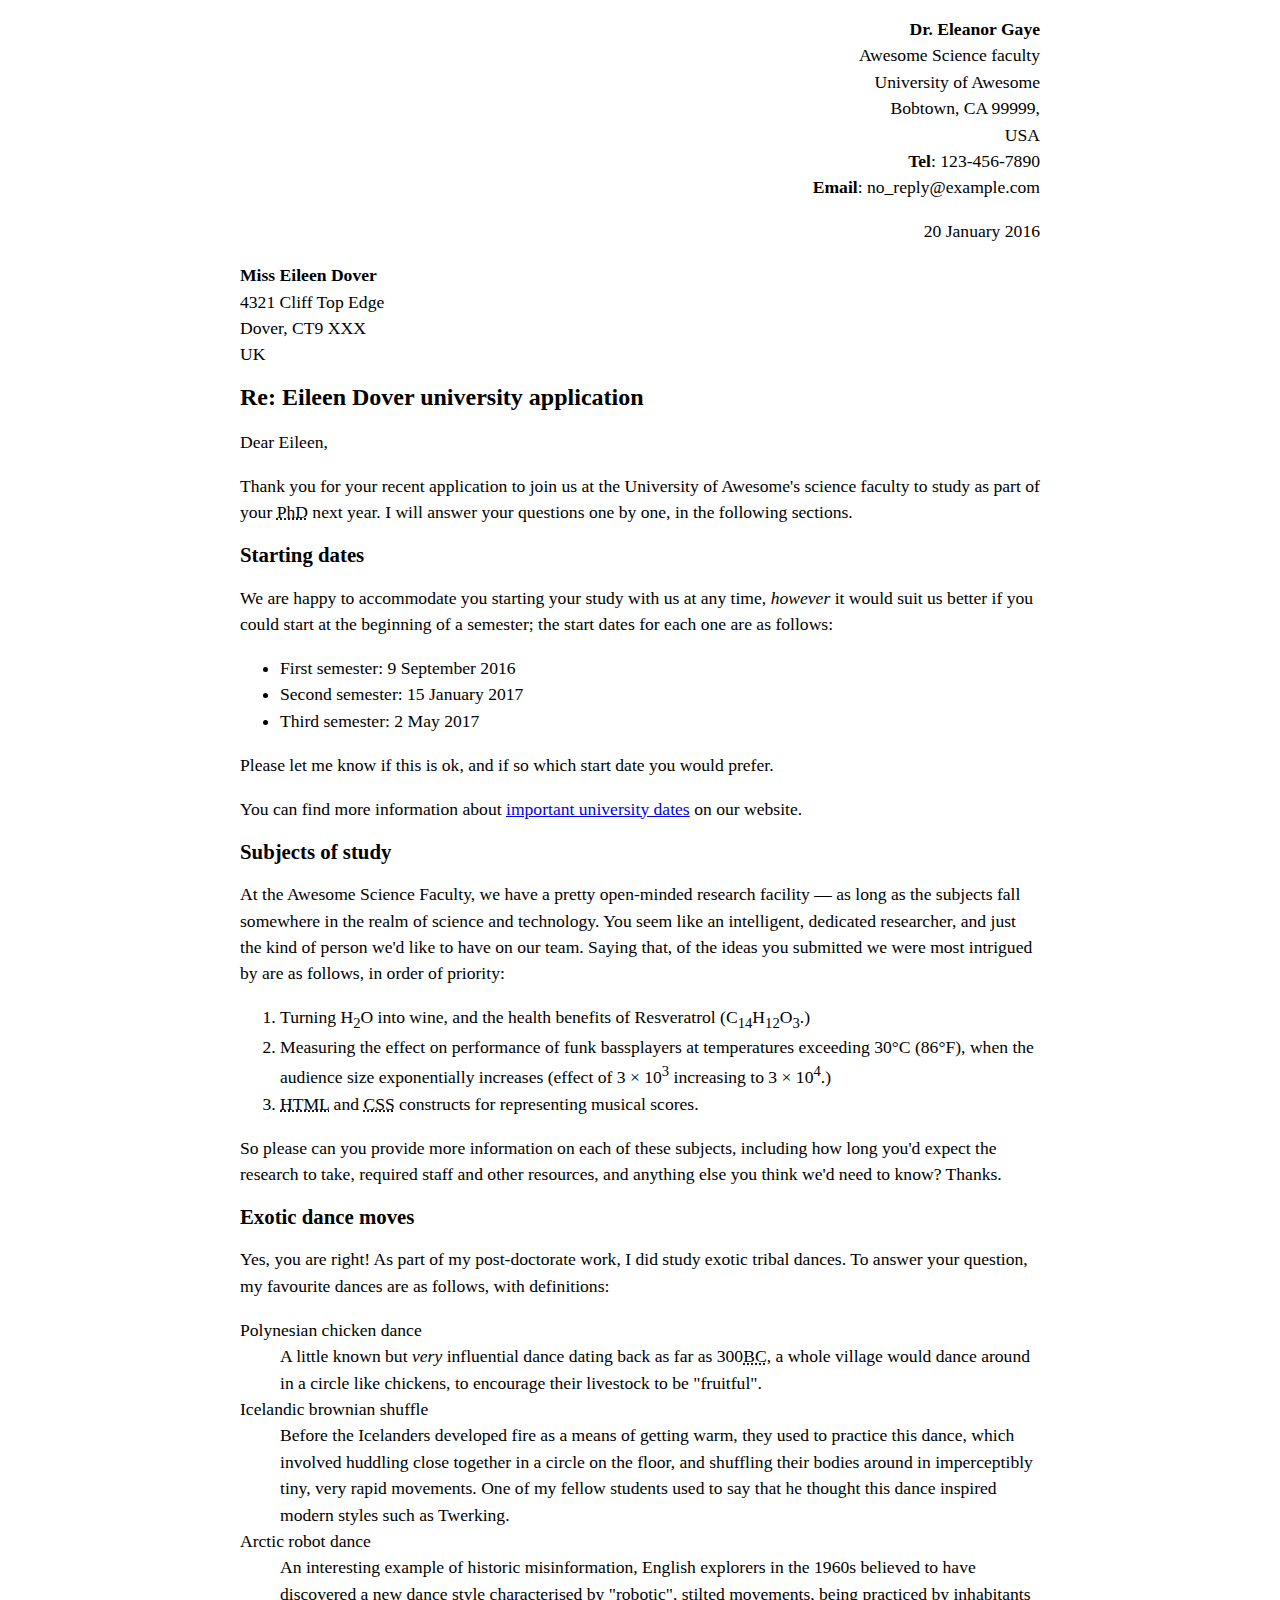
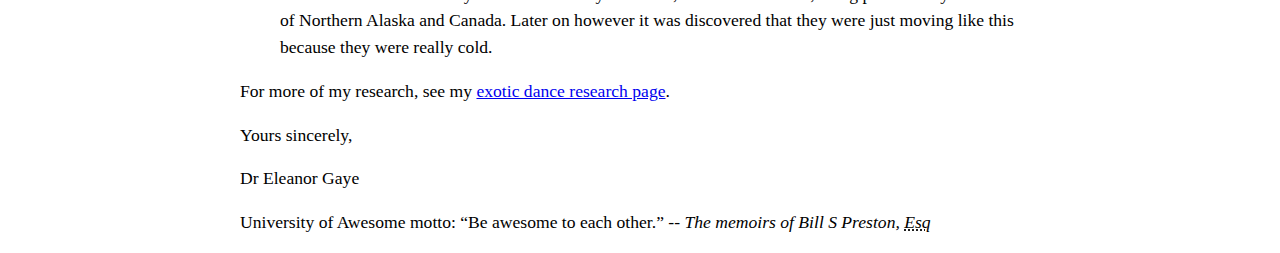
<file: letter-markup.html>
<!DOCTYPE html>
<html lang="eng">
    <head>
        <meta charset="utf-8">
        <meta name="viewport" content="width=device-width, initial-scale=1.0">
        <meta name="author" content="Victoria Wen">
        <title>Awesome science application correspondance</title>
        <style>
html {
font-size: 16px;
}
body {
max-width: 800px;
margin: 0 auto;
}
.sender-column {
text-align: right;
}
h1 {
font-size: 1.5rem;
}
h2 {
font-size: 1.3rem;
}
p, ul, ol, dl, address {
font-size: 1.1rem;
}
p, li, dd, dt, address {
line-height: 1.5;
}
address {
font-style: normal;
margin: 1rem 0;
}
</style>
    </head>
    <body>
        <address class="sender-column">
            <strong>Dr. Eleanor Gaye</strong><br>
            Awesome Science faculty<br>
            University of Awesome<br>
            Bobtown, CA 99999,<br>
            USA<br>
        <strong>Tel</strong>: 123-456-7890<br>
        <strong>Email</strong>: no_reply@example.com
        </address>
        
<p class="sender-column"><time datetime="2016-01-20">20 January 2016</time></p>

        <address>
        <strong>Miss Eileen Dover</strong><br>
            4321 Cliff Top Edge<br>
            Dover, CT9 XXX<br>
            UK
        </address>

<h1>Re: Eileen Dover university application</h1>

<p>Dear Eileen,</p>

<p>Thank you for your recent application to join us at the University of Awesome's science faculty to study as part of your <abbr title="Doctor of Philosophy">PhD</abbr> next year. I will answer your questions one by one, in the following sections.</p>

        <h2>Starting dates</h2>

        <p>We are happy to accommodate you starting your study with us at any time, <em>however</em> it would suit us better if you could start at the beginning of a semester; the start dates for each one are as follows:</p>

        <ul>
            <li>First semester: <time datetime="2016-09-09">9 September 2016</time></li>
            <li>Second semester: <time datetime="2017-01-15">15 January 2017</time></li>
            <li>Third semester: <time datetime="2017-05-02">2 May 2017</time></li>
        </ul>
        
        <p>Please let me know if this is ok, and if so which start date you would prefer.</p>

        <p>You can find more information about <a href="http://www.example.com" title="table of university important dates">important university dates</a> on our website.</p>


        <h2>Subjects of study</h2>

        <p>At the Awesome Science Faculty, we have a pretty open-minded research facility — as long as the subjects fall somewhere in the realm of science and technology. You seem like an intelligent, dedicated researcher, and just the kind of person we'd like to have on our team. Saying that, of the ideas you submitted we were most intrigued by are as follows, in order of priority:</p>

        <ol>
            <li>Turning H<sub>2</sub>O into wine, and the health benefits of Resveratrol (C<sub>14</sub>H<sub>12</sub>O<sub>3</sub>.)</li>
            <li>Measuring the effect on performance of funk bassplayers at temperatures exceeding 30°C (86°F), when the audience size exponentially increases (effect of 3 × 10<sup>3</sup> increasing to 3 × 10<sup>4</sup>.)</li>
            <li><abbr title="HyperText Markup Language">HTML</abbr> and <abbr title="Cascading Style Sheets">CSS</abbr> constructs for representing musical scores.</li>
        </ol>
        
        <p>So please can you provide more information on each of these subjects, including how long you'd expect the research to take, required staff and other resources, and anything else you think we'd need to know? Thanks.</p>

        <h2>Exotic dance moves</h2>

        <p>Yes, you are right! As part of my post-doctorate work, I did study exotic tribal dances. To answer your question, my favourite dances are as follows, with definitions:</p>

        <dl>
            <dt>Polynesian chicken dance</dt>
        <dd>A little known but <em>very</em> influential dance dating back as far as 300<abbr title="Before Christ">BC</abbr>, a whole village would dance around in a circle like chickens, to encourage their livestock to be "fruitful".</dd>
      <dt>Icelandic brownian shuffle</dt>
        <dd>Before the Icelanders developed fire as a means of getting warm, they used to practice this dance, which involved huddling close together in a circle on the floor, and shuffling their bodies around in imperceptibly tiny, very rapid movements. One of my fellow students used to say that he thought this dance inspired modern styles such as Twerking.</dd>
      <dt>Arctic robot dance</dt>
      <dd>An interesting example of historic misinformation, English explorers in the 1960s believed to have discovered a new dance style characterised by "robotic", stilted movements, being practiced by inhabitants of Northern Alaska and Canada. Later on however it was discovered that they were just moving like this because they were really cold.</dd>
    </dl>
        
<p>For more of my research, see my <a href="http://www.example.com" title="Dr Gaye's exotic dance research">exotic dance research page</a>.</p>

        <p>Yours sincerely,</p>
        <p>Dr Eleanor Gaye</p>

<p>University of Awesome motto: <q>Be awesome to each other.</q> -- <cite>The memoirs of Bill S Preston, <abbr title="Esquire">Esq</abbr></cite></p>
        </body>
</html>
</file>
<file: homepage-overhaul/css/style.css>
/* || General Setup */

@import url('https://fonts.googleapis.com/css?family=Lato:400,400i,900,900i|Roboto+Condensed:400,400i,700|Roboto:400,400i,900|Shadows+Into+Light');

html {
    margin: 0;
    padding: 0;
    font-size: 16px;
    background-color: #FFFFFF;
}

body {
    max-width:1200px;
    margin:0 auto;
    padding:1rem 2rem;    
    color:#111;
    font-family: 'Roboto Condensed', sans-serif;
       
} 

header {
    border-bottom: .0625rem solid #333;
    margin-bottom:4rem;
    padding-bottom:2rem;
  
}
 
h1 {
    font-size: 6rem;
    font-weight:100;
    color: #333;
    font-family: Lato, sans-serif;
    text-shadow:2px 2px 3px #333;      
    margin:0;
}

h1 span {
    color:#8C2B3F;
}

h2 {
    
    font-size:2rem;
    margin-top:0;
    font-weight:100;
    font-family:'Lato', sans-serif;
    
}

p, li {
  font-size: 1rem;
  line-height: 1.5;
}

blockquote {
    
    border-top:.0625rem solid #333;
    border-bottom:.0625rem solid #333;
    margin:2rem 0;
    padding:2rem 4rem;
    text-align:center;
    font-style:italic;
}

nav {
      float:left;
      display: flex;
      flex-wrap:wrap;
      flex-direction: column;
      width:14rem;
      border:.0625rem solid #333;
      background-color:#8FB0D0;
      position:fixed;
}

nav img {
    width:100%;
    border-bottom:.0625rem solid #333;
}

nav p {
    margin:0;
    padding:1rem;
    font-size:.75rem;
    background-color:#242F40;
    color:#B1BED3;
    border-top:.0625rem solid #333;
}

nav p a {
    
    color:#B1BED3;
}

nav p a:hover,
figcaption a:hover {
    color:#495F83;
    text-decoration:none;
}

nav ul {
    border-bottom:.0625rem solid #333;
    list-style-type:none;
    margin:0;
    padding:0;
}

nav ul a {
    display: block;
    font-size: 1.5rem;
    line-height: 1.7;
    padding:.75rem 1.25rem;
    text-decoration: none;
    color: #333;
    font-family:'Roboto', sans-serif;
}

nav :nth-child(2) {
    margin-top:0;
}

nav a:hover {
  color:#FFF;
    background-color:#333;
}

nav a:active {
    color:#FFF;
    font-style: italic;
    background-color:#333;
}

/* || main layout */

main {
    padding-left:2%;
    padding-right:2%;
    margin-left:14rem;
}

section {
    margin-bottom:.5%;
}

aside {
    display:flex;
}

figure {
    
    background-color:#242F40;
}

/* || Media */

.fig-1 {
    
    width:49%;
    margin-left:0;
    margin-right:1%;
}

.fig-2 {
    
    width:49%;
    margin-right:0;
    margin-left:1%;
}

figure img {
  width: 100%;
  margin:0;   
}

figcaption {
    font-size:.75rem;
    padding:.5rem;
    margin:0;
    background-color:#242F40;
    color:#B1BED3;
}

figcaption a {
    
    font-size:.75rem;
    color:#B1BED3;
}

figure video,
figure iframe {
    border:none;
    background-color:#000;
}

/* || Written Content */

article {
  margin:0;
}

article>p {
  margin-top:0;
}

article>p>a {
    
    color:darkblue;
}

/* || Footer Layout */

footer {
    clear:both;
    overflow:auto;
    margin:3% 2%;
    border-top: 1px solid #333;
}

.copyright {
    font-size:.75rem;
    text-align:right;
}

footer a {
    font-size:.75rem;
    color:darkblue;
}

article p a:hover,
footer a:hover {
  text-decoration:none;
  color:#495F83;
}

.return {
    font-size:.75rem;
    float:left;
}
</file>
<file: planets-table/css/style.css>
html {
  font-family: sans-serif;
    font-size:16px;
}

header, 
main {
    
    margin:0 auto;
    width:80%;
}

table {
  border-collapse: collapse;
  border: 2px solid rgb(200,200,200);
  letter-spacing: 1px;
  font-size: 0.75rem;
    width:100%;
    max-width:1920px;
}

td, th {
  border: 1px solid rgb(190,190,190);
  padding: .625rem 1.25rem;
}

th {
  background-color: rgb(235,235,235);
}

td {
  text-align: center;
}

tr:nth-child(even) td {
  background-color: rgb(250,250,250);
}

tr:nth-child(odd) td {
  background-color: rgb(245,245,245);
}

col:nth-child(2) {
    border:2px solid #000;
}

caption {
  padding: .625rem;
}

img {
    
    width:100%; max-width:4.53125rem;
    
}
</file>
